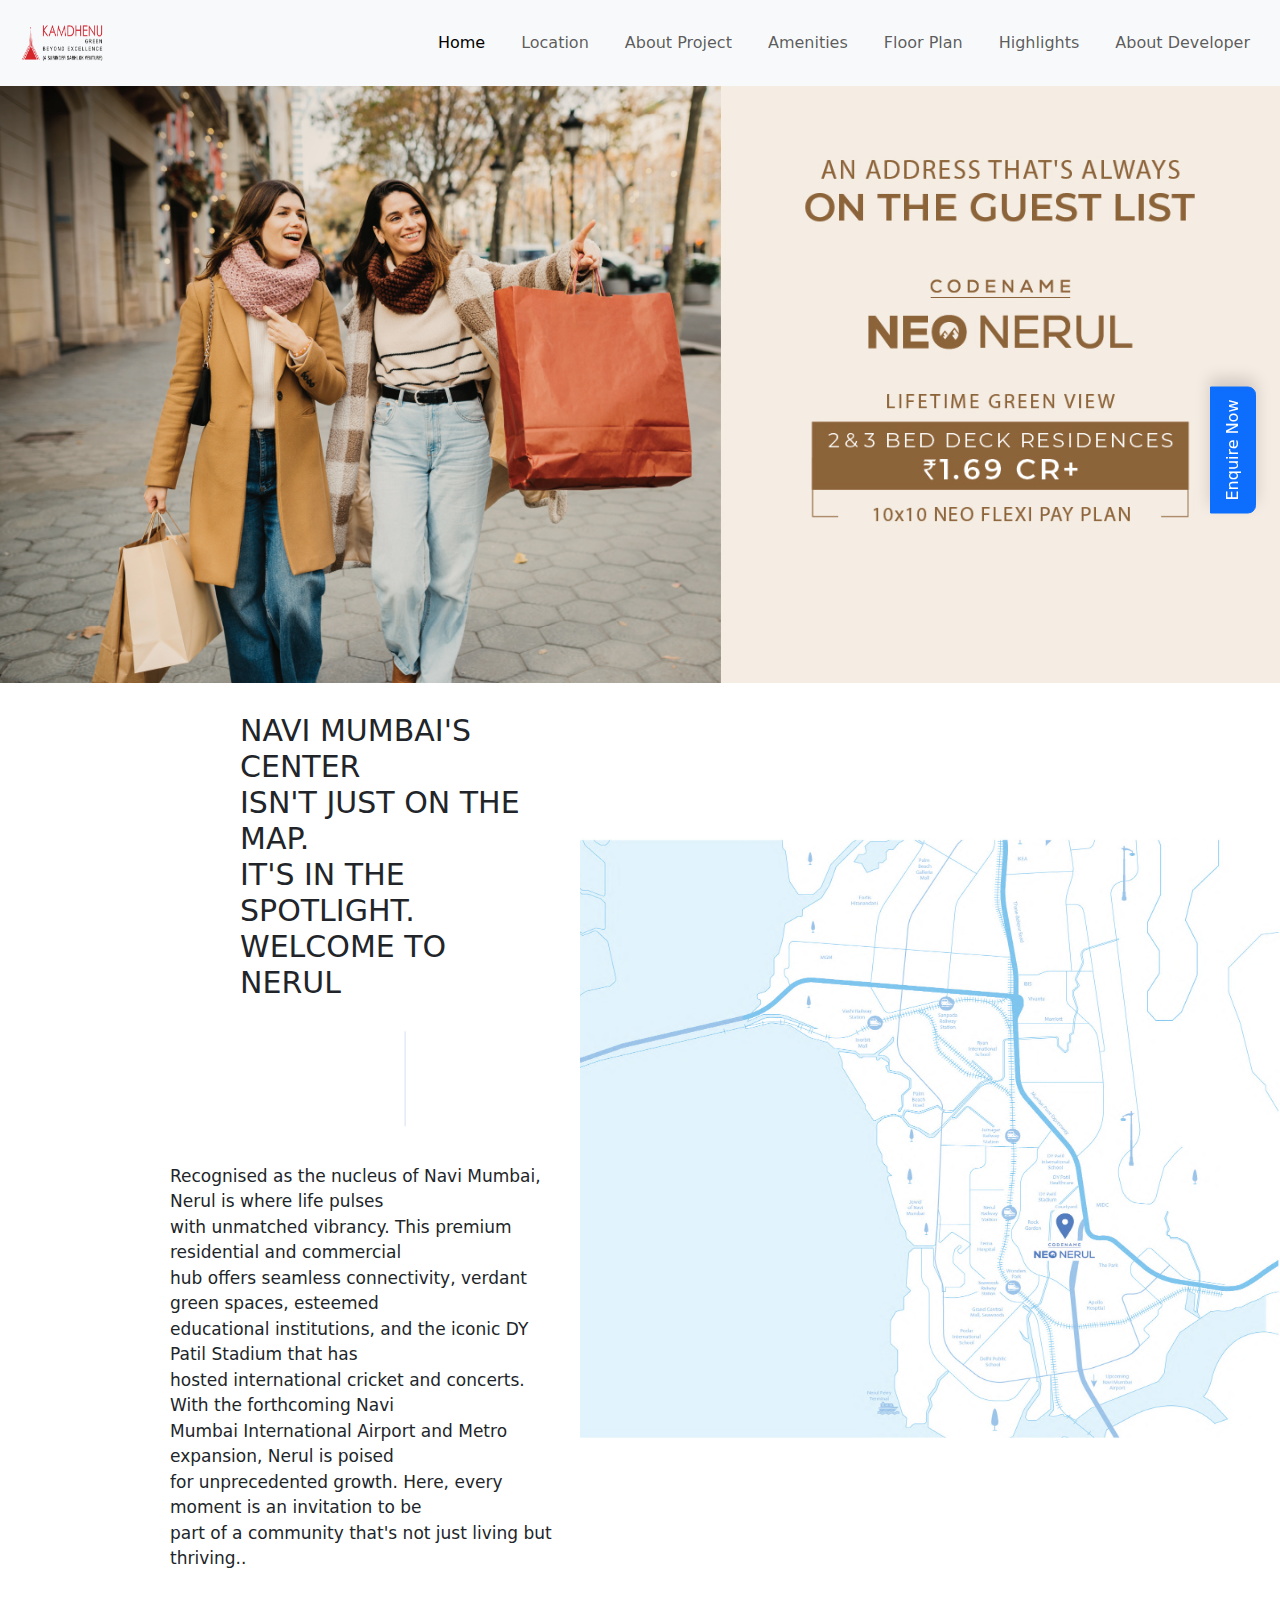
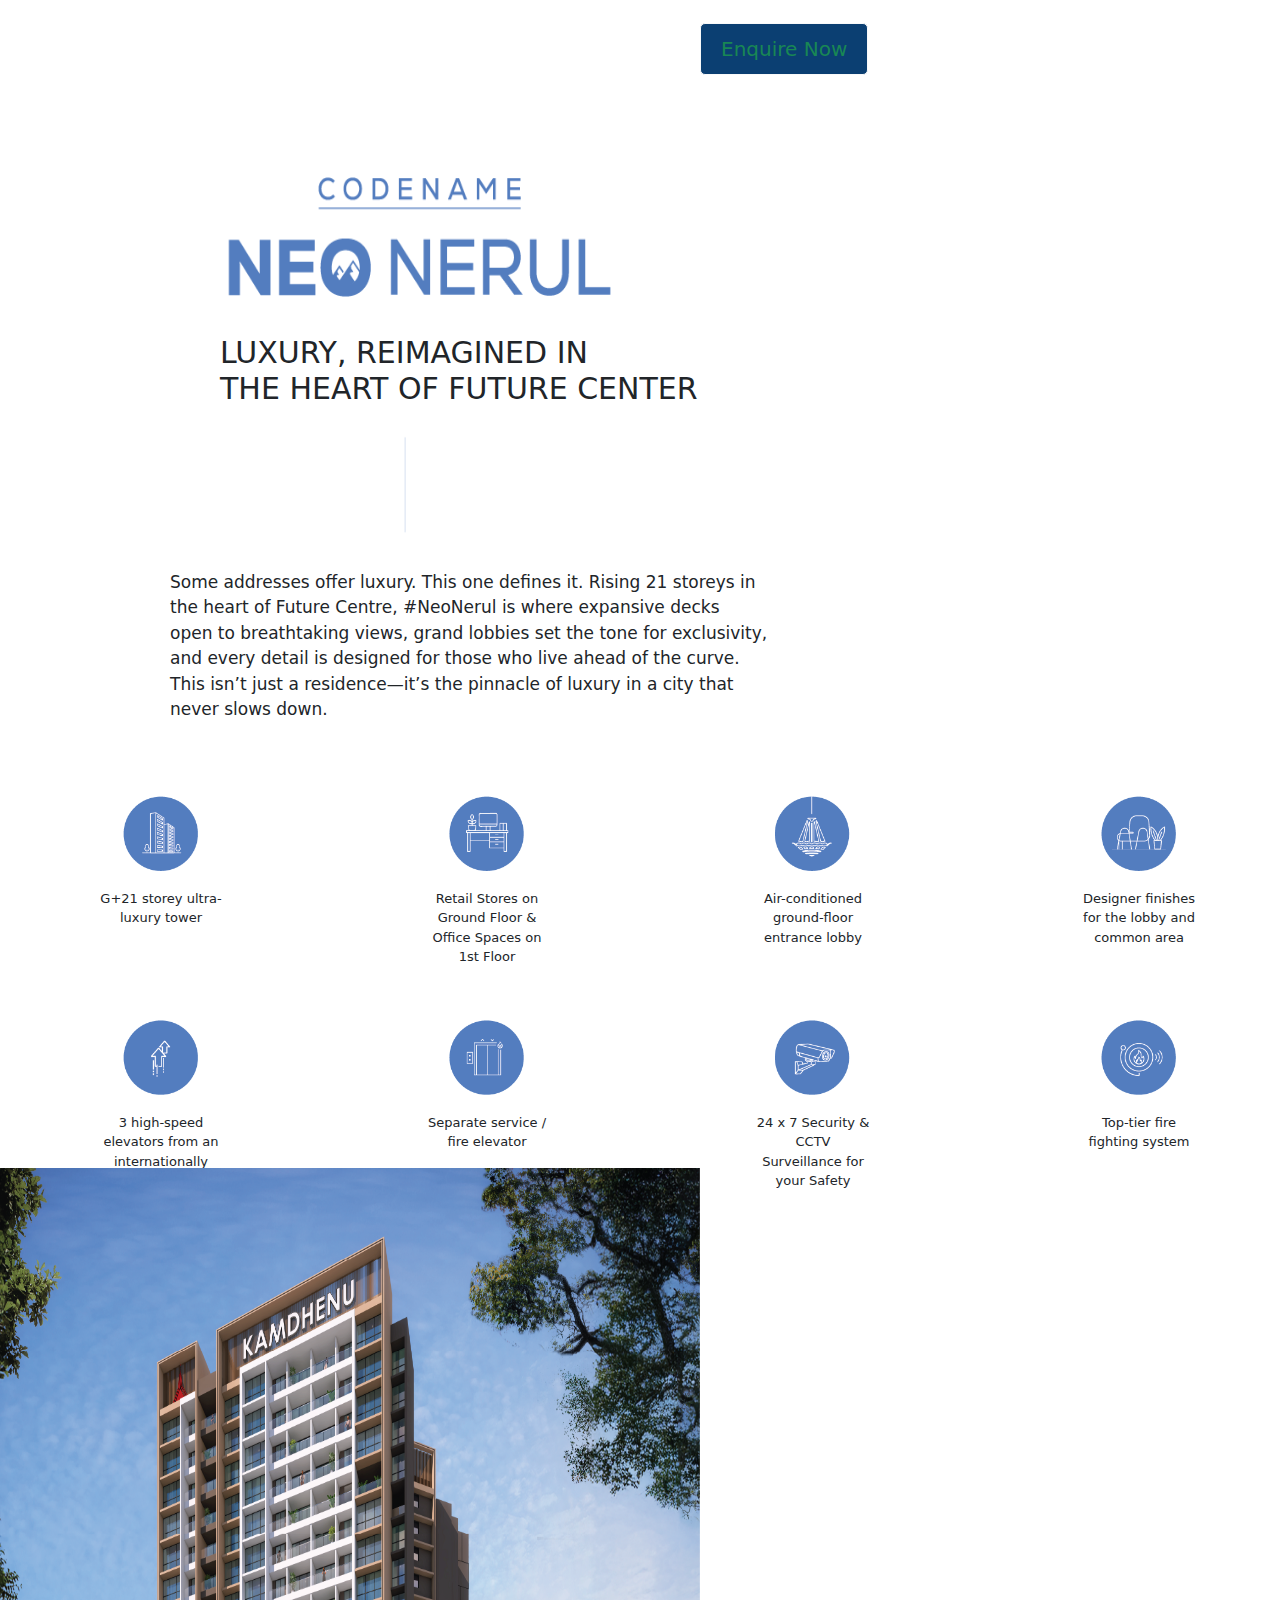
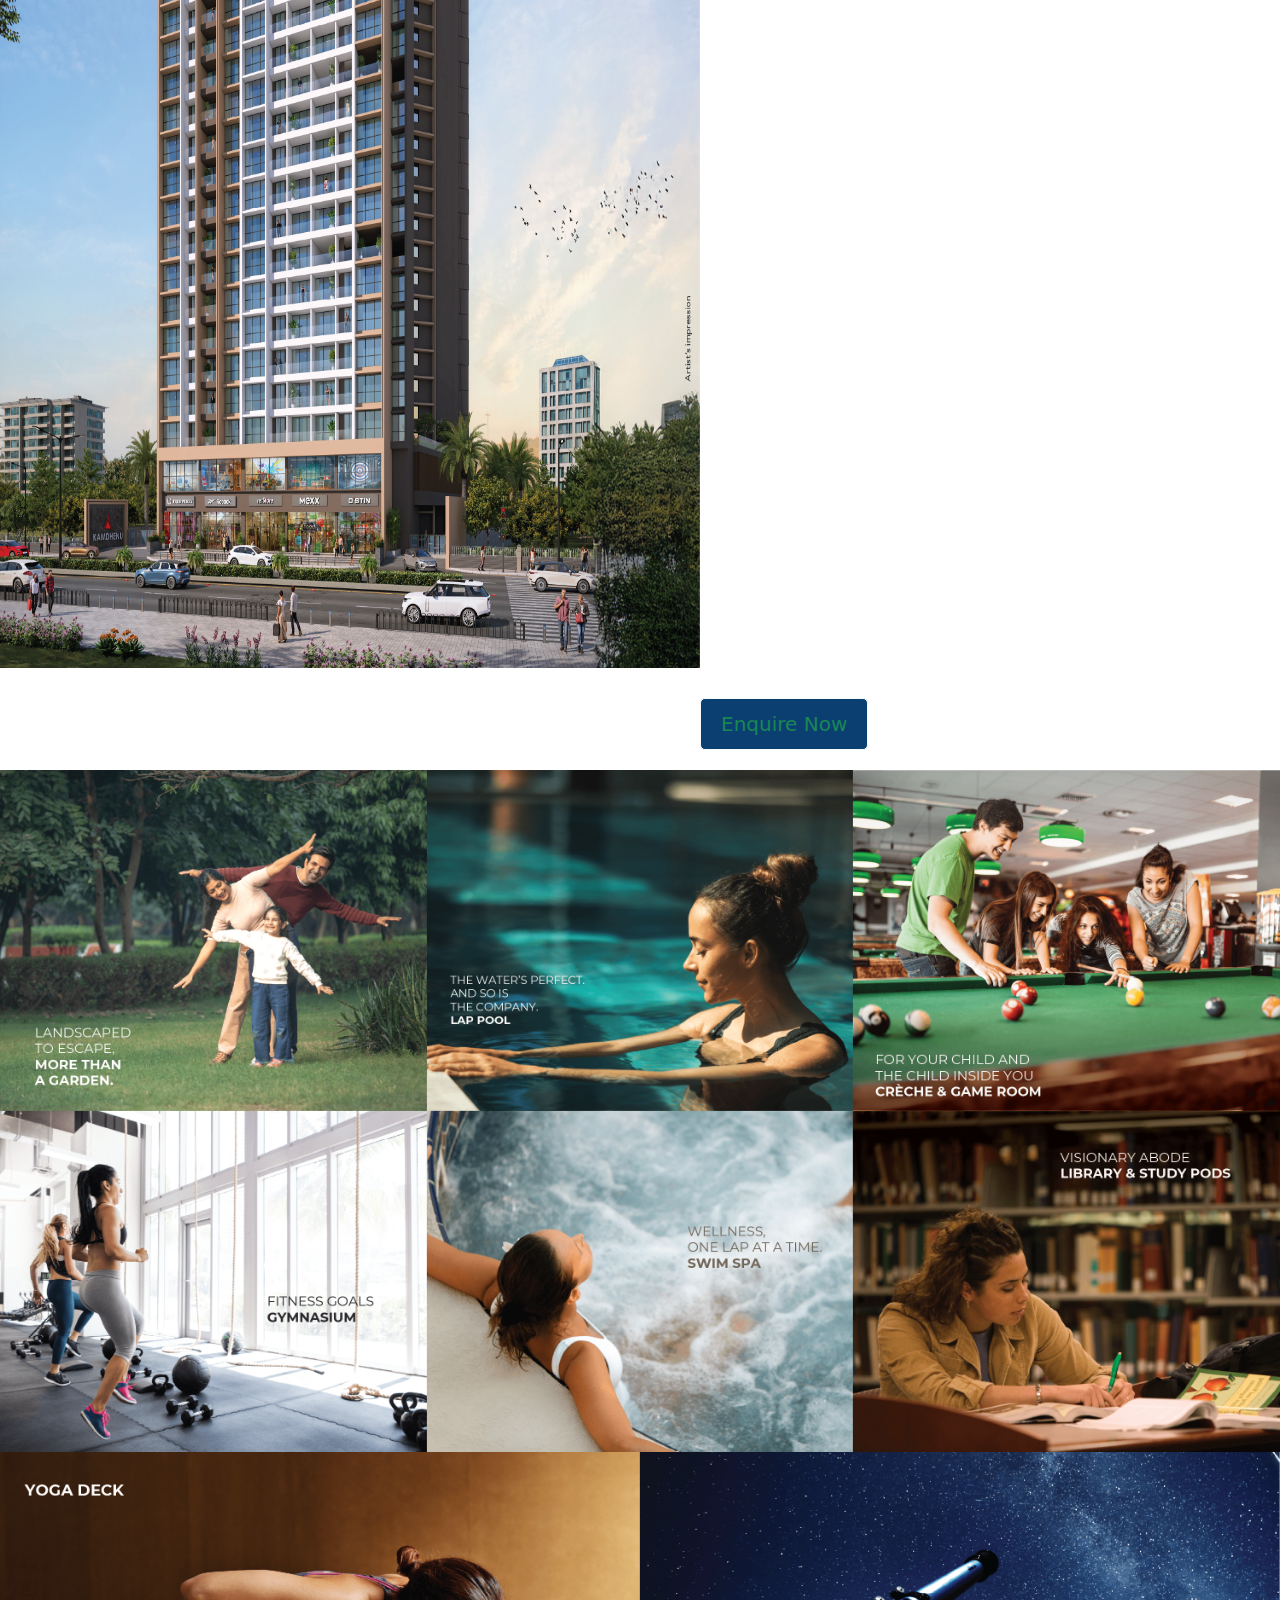
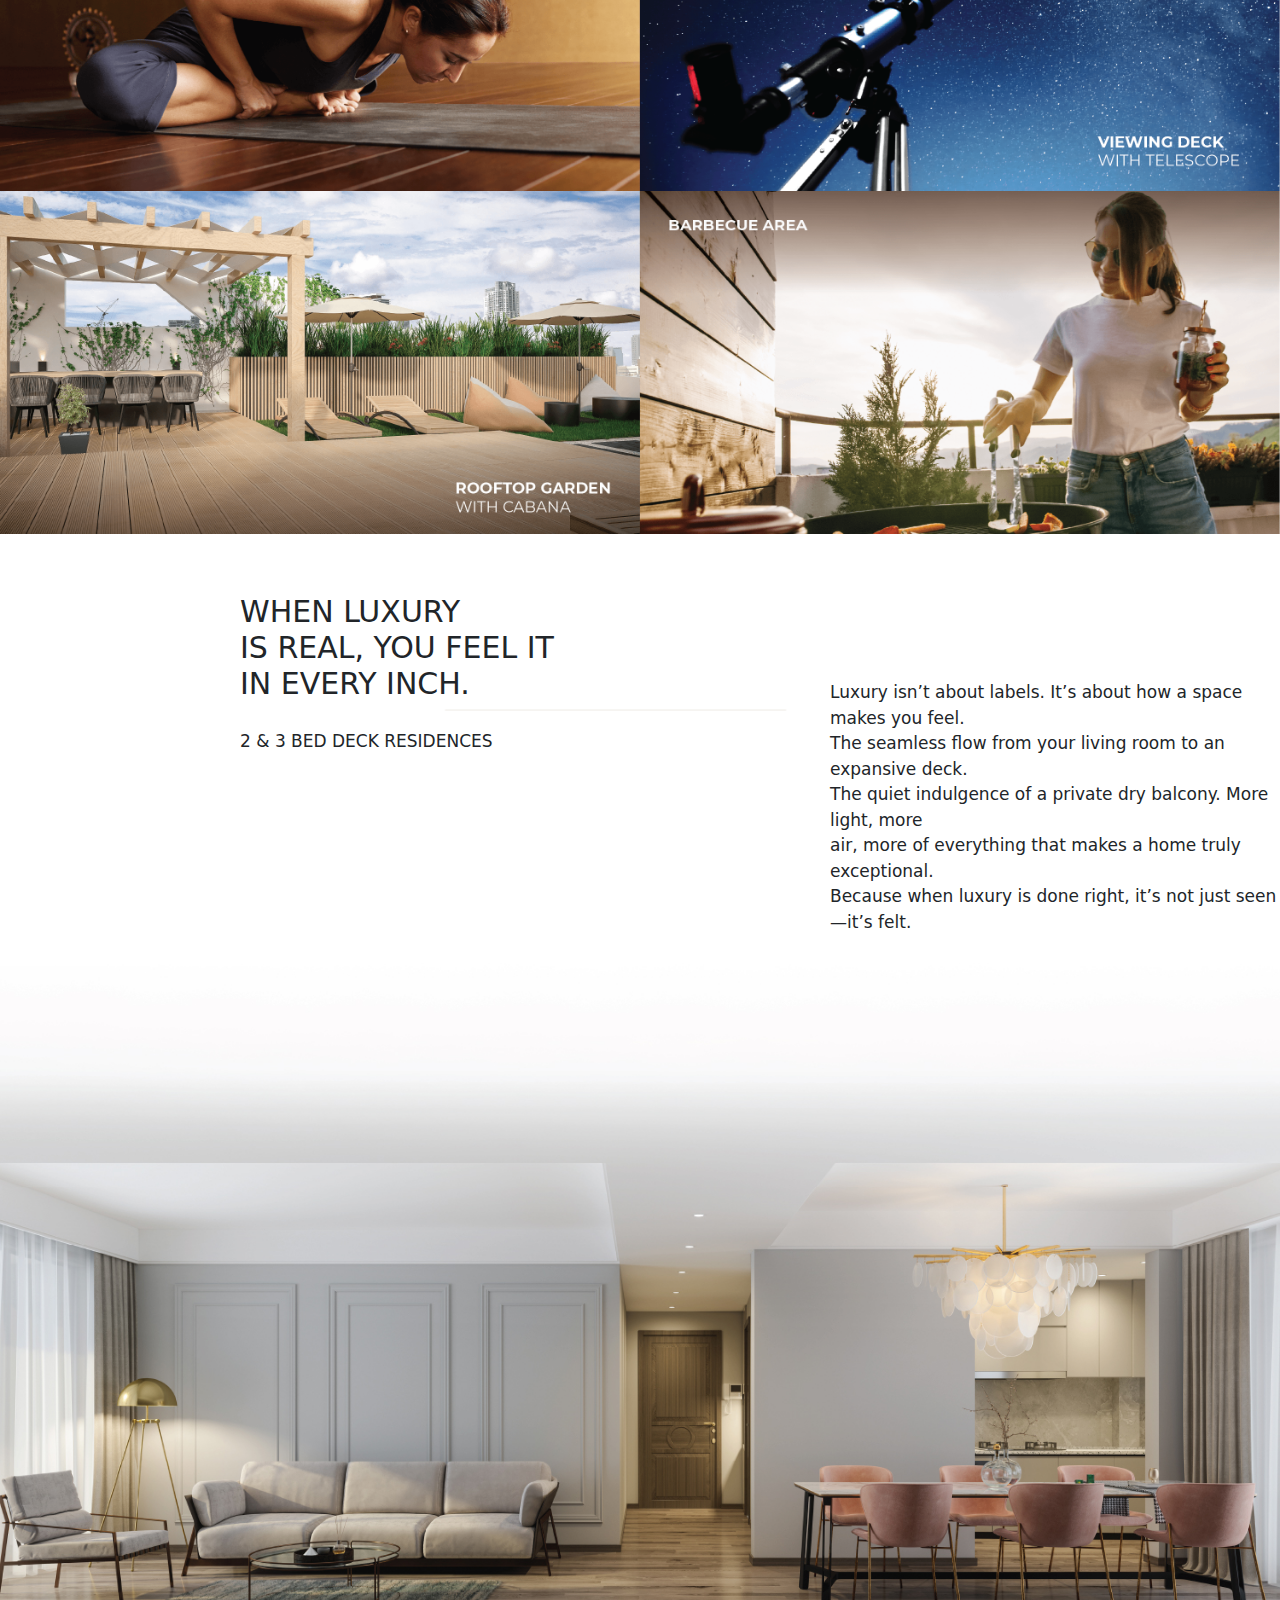
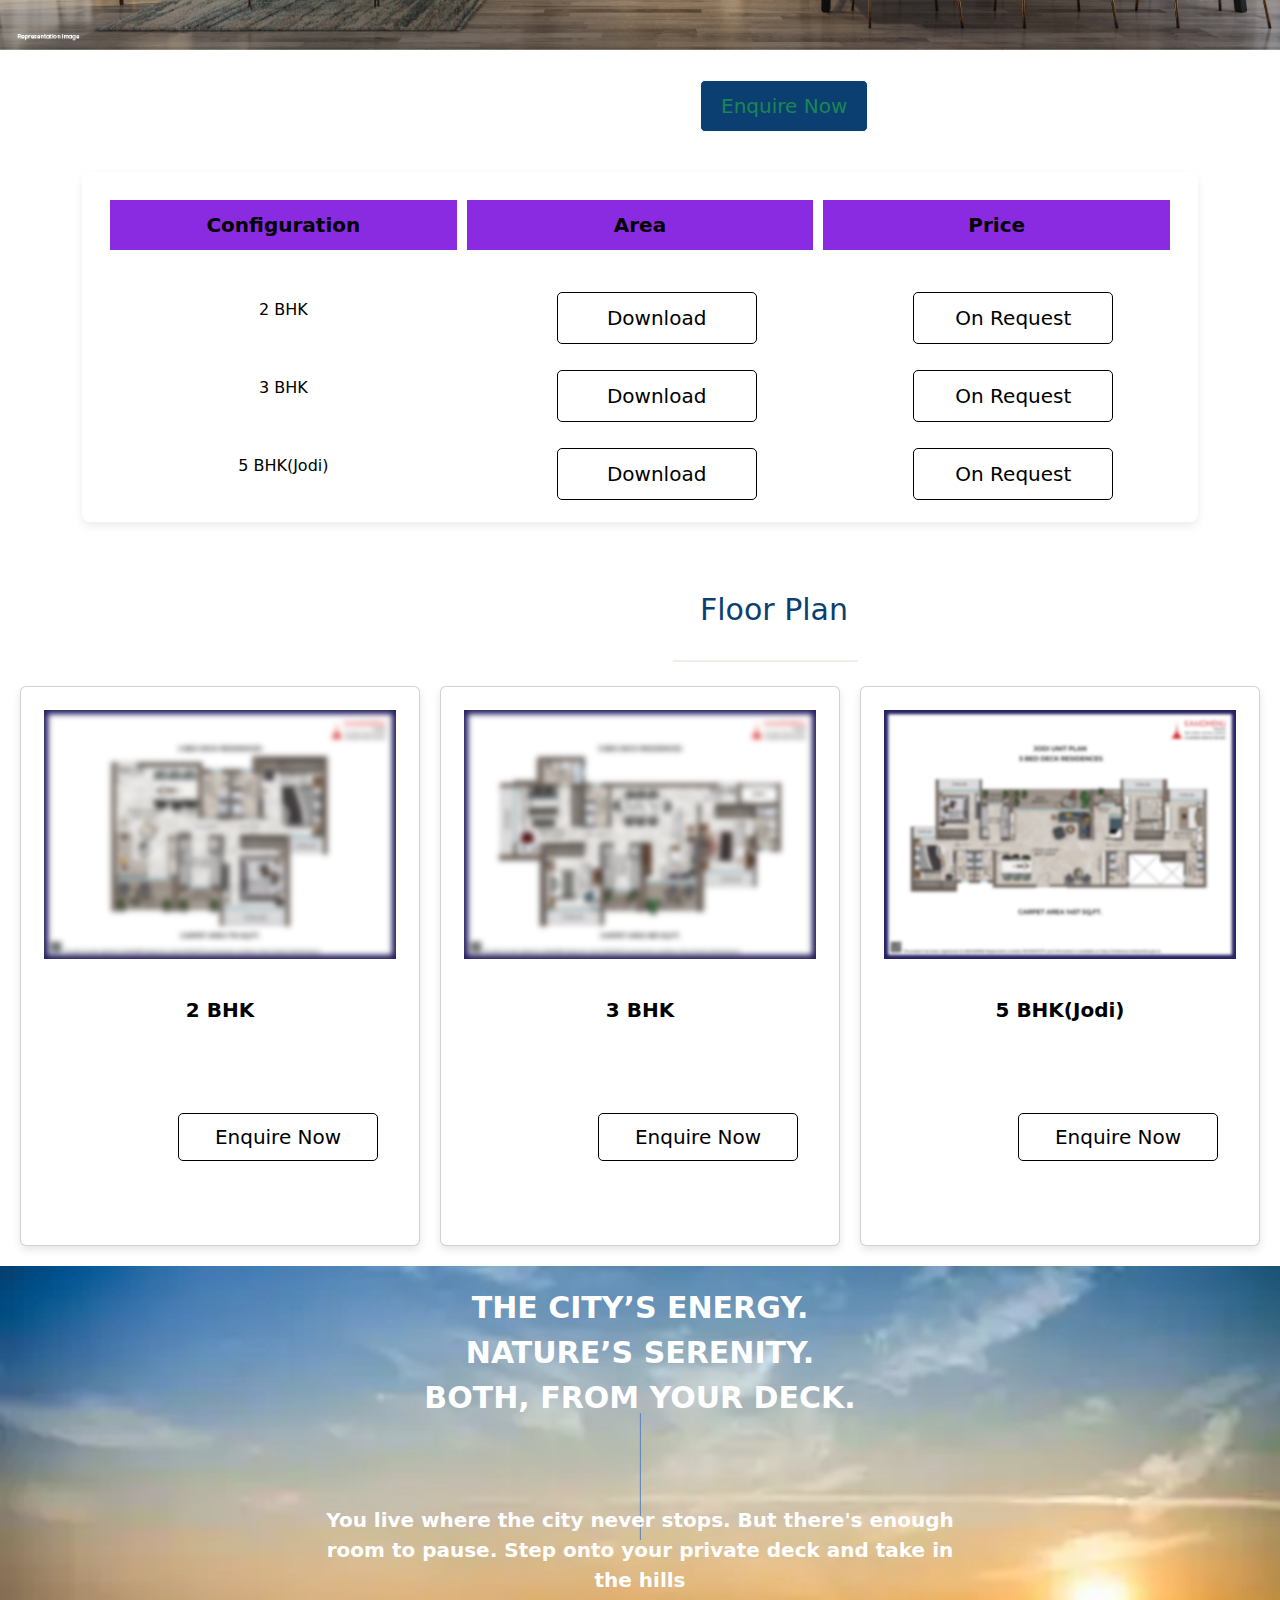
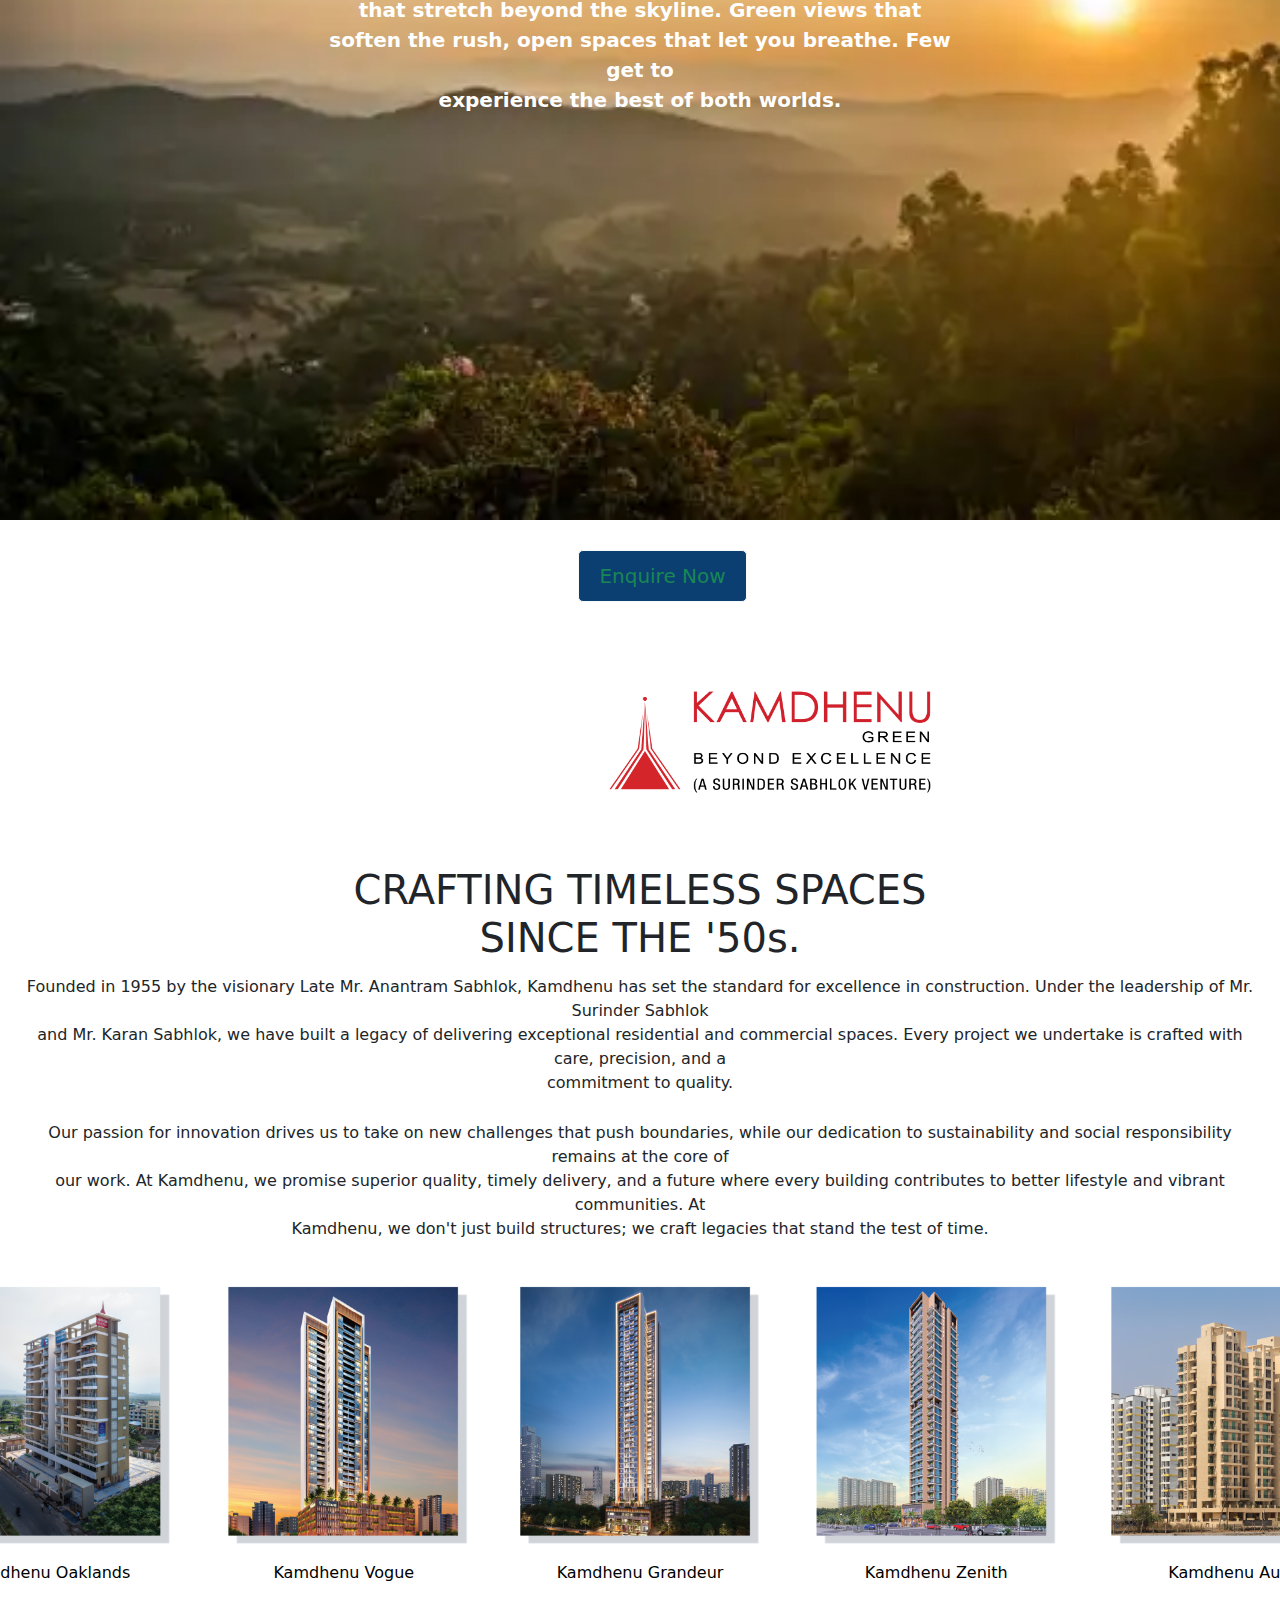
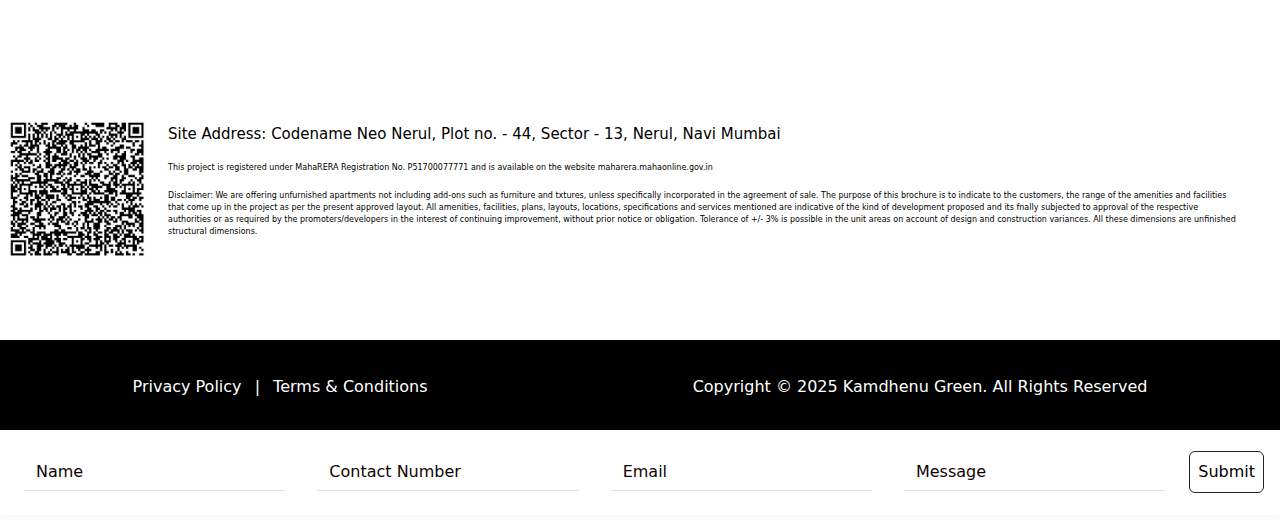
<file: index.html>
<!doctype html>
<html lang="en">
  <head>
    <meta charset="utf-8">
    <meta name="viewport" content="width=device-width, initial-scale=1">
    <title>Neo Neru</title>
    <link rel="stylesheet" href="style.css">
    <link href="https://cdn.jsdelivr.net/npm/bootstrap@5.3.3/dist/css/bootstrap.min.css" rel="stylesheet" integrity="sha384-QWTKZyjpPEjISv5WaRU9OFeRpok6YctnYmDr5pNlyT2bRjXh0JMhjY6hW+ALEwIH" crossorigin="anonymous">
  </head>
  <body>
    <!-- <nav class="navbar navbar-expand-lg bg-body-tertiary"> -->
      <nav class="navbar navbar-expand-lg bg-body-tertiary fixed-top"> 
        <div class="container-fluid">
          <!-- <a class="navbar-brand" href="#">Navbar</a> -->
           <img src="./assest/logo.png" alt="Logo" height="70px" width="100px">
          <button class="navbar-toggler" type="button" data-bs-toggle="collapse" data-bs-target="#navbarNavAltMarkup" aria-controls="navbarNavAltMarkup" aria-expanded="false" aria-label="Toggle navigation">
            <span class="navbar-toggler-icon"></span>
          </button>
          <div class="collapse navbar-collapse" id="navbarNavAltMarkup">
            <div class="navbar-nav">
              <a class="nav-link active" aria-current="page" href="#">Home</a>
              <a class="nav-link" href="#">Location</a>
              <a class="nav-link" href="#">About Project</a>
              <a class="nav-link" href="#">Amenities</a>
              <a class="nav-link" href="#">Floor Plan</a>
              <a class="nav-link" href="#">Highlights</a>
              <a class="nav-link" href="#">About Developer</a>
            </div>
          </div>
        </div>
      </nav>
      <div class="banner">
        <img src="./assest/banner.jpg" alt="banner" width="100%">
      </div>
      <div class="map">
        <div class="row align-items-center">
          <div class="col">
            <h4>NAVI MUMBAI'S CENTER <br>
              ISN'T JUST ON THE MAP. <br>
              IT'S IN THE SPOTLIGHT. <br>
              WELCOME TO NERUL</h4>
          <img src="./assest/white-line.png" alt="" height="100px" width="50px">
            <p>Recognised as the nucleus of Navi Mumbai, Nerul is where life pulses  <br> with unmatched vibrancy. This premium residential and commercial <br> hub offers seamless connectivity, verdant green spaces, esteemed <br> educational institutions, and the iconic DY Patil Stadium that has <br> hosted international cricket and concerts. With the forthcoming Navi <br> Mumbai International Airport and Metro expansion, Nerul is poised <br> for unprecedented growth. Here, every moment is an invitation to be <br>part of a community that's not just living but thriving..</p>
          </div>
          <div class="col-auto">
            <img src="./assest/map.jpg" alt="map" height="600px" width="700px">
          </div>
        </div>
        <button class="btn btn-outline-success" type="submit">Enquire Now</button >
      </div>
      <div class="building">
      <div class="row align-items-center">
        <div class="col">
          <img class="neo" src="./assest/neo.png" alt="" height="150px" width="400px">
          <h4 class="headeing">LUXURY, REIMAGINED IN <br>
            THE HEART OF FUTURE CENTER</h4>
          <img src="./assest/white-line.png" alt="" height="100px" width="50px">
          <p>Some addresses offer luxury. This one defines it. Rising 21 storeys in <br>  the heart of Future Centre, #NeoNerul is where expansive decks  <br> open to breathtaking views, grand lobbies set the tone for exclusivity, <br>  and every detail is designed for those who live ahead of the curve. <br>  This isn’t just a residence—it’s the pinnacle of luxury in a city that <br>  never slows down.</p>
          <div class="row text-center">
            <div class="col-3 mb-4">
              <img src="./assest/i1.png" alt="Image 1" class="img-fluid">
              <p>G+21 storey ultra-<br>luxury tower</p>
            </div>
            <div class="col-3 mb-4">
              <img src="./assest/i2.png" alt="Image 2" class="img-fluid">
              <p>Retail Stores on <br> Ground Floor & <br> Office Spaces on <br> 1st Floor</p>
            </div>
            <div class="col-3 mb-4">
              <img src="./assest/i3.png" alt="Image 3" class="img-fluid">
              <p>Air-conditioned <br> ground-floor <br> entrance lobby</p>
            </div>
            <div class="col-3 mb-4">
              <img src="./assest/i4.png" alt="Image 4" class="img-fluid">
              <p>Designer finishes <br> for the lobby and <br> common area</p>
            </div>
            <div class="col-3">
              <img src="./assest/i5.png" alt="Image 5" class="img-fluid">
              <p>3 high-speed <br> elevators from an <br> internationally <br>renowned brand</p>
            </div>
            <div class="col-3">
              <img src="./assest/i6.png" alt="Image 6" class="img-fluid">
              <p>Separate service / <br> fire elevator</p>
            </div>
            <div class="col-3">
              <img src="./assest/i7.png" alt="Image 7" class="img-fluid">
              <p>24 x 7 Security & <br> CCTV <br> Surveillance for <br> your Safety</p>
            </div>
            <div class="col-3">
              <img src="./assest/i8.png" alt="Image 8" class="img-fluid">
              <p>Top-tier fire <br> fighting system </p>
            </div>
          </div>
        </div>
        <div class="col-auto">
          <img src="./assest/building.png" alt="Image" height="1100px" width="700px">
        </div>
      </div>
      <button class="btn btn-outline-success" type="submit">Enquire Now</button >
      </div>
      <div class="imges">
        <div class="row text-center hover-effect g-0 m-0">
          <!-- First row: 3 images -->
          <div class="col-4  p-0 m-0">
            <img src="./assest/c1.png" alt="Image 1" class="img-fluid">
          </div>
          <div class="col-4  p-0 m-0">
            <img src="./assest/c2.png" alt="Image 2" class="img-fluid">
          </div>
          <div class="col-4  p-0 m-0">
            <img src="./assest/c3.png" alt="Image 3" class="img-fluid">
          </div>
          <!-- Second row: 3 images -->
          <div class="col-4  p-0 m-0">
            <img src="./assest/c4.png" alt="Image 4" class="img-fluid">
          </div>
          <div class="col-4  p-0 m-0">
            <img src="./assest/c5.png" alt="Image 5" class="img-fluid">
          </div>
          <div class="col-4  p-0 m-0">
            <img src="./assest/c6.png" alt="Image 6" class="img-fluid">
          </div>
        
          <!-- Third row: 2 images -->
          <div class="col-6  p-0 m-0">
            <img src="./assest/d1.png" alt="Image 7" class="img-fluid">
          </div>
          <div class="col-6  p-0 m-0">
            <img src="./assest/d2.png" alt="Image 8" class="img-fluid">
          </div>
        
          <!-- Fourth row: 2 images -->
          <div class="col-6  p-0 m-0">
            <img src="./assest/d3.png" alt="Image 9" class="img-fluid">
          </div>
          <div class="col-6  p-0 m-0"> 
            <img src="./assest/d4.png" alt="Image 10" class="img-fluid">
          </div>
        </div>
      </div>
      <div class="floor">
      <div class="text">
        <h4>WHEN LUXURY <br>
          IS REAL, YOU FEEL IT <br>
          IN EVERY INCH.</h4>
          <img src="./assest/gold-line.png" alt="" height="10px" width="350px">
          <p class="p1">2 & 3 BED DECK RESIDENCES</p>
          <p>Luxury isn’t about labels. It’s about how a space makes you feel. <br> The seamless flow from your living room to an expansive deck. <br>The quiet indulgence of a private dry balcony. More light, more <br>air, more of everything that makes a home truly exceptional. <br> Because when luxury is done right, it’s not just seen—it’s felt.</p>
      </div>
      <div class="hall">
        <img src="./assest/img2-desk.jpg" alt="hall" width="100%">
      </div>
      <button class="btn btn-outline-success" type="submit">Enquire Now</button >
      </div>
      <div class="table">
      <div class="container">
        <div class="table-card">
          <div class="headingdata">
            <p>Configuration</p>
            <p>Area</p>
            <p>Price</p>
          </div>
          <div class="datadata">
            <p>2 BHK</p>
            <button class="btn btn-outline-success" type="submit">Download</button >
              <button class="btn btn-outline-success" type="submit">On Request</button >
          </div>
          <div class="datadata">
            <p>3 BHK</p>
            <button class="btn btn-outline-success" type="submit">Download</button >
            <button class="btn btn-outline-success" type="submit">On Request</button >

          </div>
          <div class="datadata">
            <p>5 BHK(Jodi)</p>
            <button class="btn btn-outline-success" type="submit">Download</button >
              <button class="btn btn-outline-success" type="submit">On Request</button >
          </div>
        </div>
      </div>
      <div class="plan">
        <h3>Floor Plan</h3>
        <img src="./assest/gold-line.png" alt="" height="10px" width="190px">
      </div>
      <div class="card-container">
        <!-- <h3>Floor Plan</h3> -->
        <!-- Card 1 -->
        <div class="card">
          <img src="./assest/2bhk.png" alt="Image 1">
          <p>2 BHK</p>
          <button class="btn btn-outline-success" type="submit">Enquire Now</button >
        </div>
      
        <!-- Card 2 -->
        <div class="card">
          <img src="./assest/3bhk.png" alt="Image 2">
          <p>3 BHK</p>
          <button class="btn btn-outline-success" type="submit">Enquire Now</button >
        </div>
      
        <!-- Card 3 -->
        <div class="card">
          <img src="./assest/Jodi.png" alt="Image 3">
          <p>5 BHK(Jodi)</p>
          <button class="btn btn-outline-success" type="submit">Enquire Now</button >
        </div>
      </div>
      <div class="textimg">
        <img src="./assest/Rajas-Seat-Coorg-Madikeri-3.webp" alt="" width="100%">
        <div class="text">
          THE CITY’S ENERGY. <br>
            NATURE’S SERENITY. <br> BOTH, FROM YOUR DECK.
          </div>
            <div class="textimg2">
              <img src="./assest/white-line.png" class="img-fluid bg-transparent" alt="Logo">
            </div>
            <div class="textpar">
            You live where the city never stops. But there's enough room to pause. Step onto your private deck and take in the hills  <br> that stretch beyond the skyline. Green views that soften the rush, open spaces that let you breathe. Few get to<br> experience the best of both worlds.
          </div>
          <button class="btn btn-outline-success" type="submit">Enquire Now</button >
        </div>
      <div class="logo">
        <img src="./assest/logo.png" alt="logo">
      </div>
      <div class="text-center p-4">
        <!-- Line 1 -->
        <h1>CRAFTING TIMELESS SPACES <br>
          SINCE THE '50s.</h1>
      
        <!-- Line 2 -->
        <p>Founded in 1955 by the visionary Late Mr. Anantram Sabhlok, Kamdhenu has set the standard for excellence in construction. Under the leadership of Mr. Surinder Sabhlok <br> and Mr. Karan Sabhlok, we have built a legacy of delivering exceptional residential and commercial spaces. Every project we undertake is crafted with care, precision, and a <br> commitment to quality.</p>
      
        <!-- Line 3 -->
        <p>Our passion for innovation drives us to take on new challenges that push boundaries, while our dedication to sustainability and social responsibility remains at the core of <br> our work. At Kamdhenu, we promise superior quality, timely delivery, and a future where every building contributes to better lifestyle and vibrant communities. At <br> Kamdhenu, we don't just build structures; we craft legacies that stand the test of time.</p>
      
        <!-- Line 4 flex-wrap -->
        <div class="d-flex justify-content-center gap-4 mt-4 ">
          <!-- Person 1 -->
          <div class="imges">
            <img src="./assest/e1.png" class="mb-2" alt="Person 1" >
            <p>Kamdhenu Oaklands</p>
          </div>
      
          <!-- Person 2 -->
          <div class="imges">
            <img src="./assest/e2.png" class=" mb-2" alt="Person 2">
            <p>Kamdhenu Vogue</p>
          </div>
      
          <!-- Person 3 -->
          <div class="imges">
            <img src="./assest/e3.png" class=" mb-2" alt="Person 3">
            <p>Kamdhenu Grandeur</p>
          </div>
      
          <!-- Person 4 -->
          <div class="imges">
            <img src="./assest/e4.png" class=" mb-2" alt="Person 4">
            <p>Kamdhenu Zenith</p>
          </div>
      
          <!-- Person 5 -->
          <div class="imges">
            <img src="./assest/e5.png" class=" mb-2" alt="Person 5">
            <p>Kamdhenu Aura</p>
          </div>
        </div>
      </div>
      <div class="container my-5">
        <div class="row align-items-center">
          <!-- Left Side Image -->
          <div class="col-md-6 text-center mb-4 mb-md-0">
            <img src="./assest/qr.jpg" class="img-fluid rounded" alt="Left Side Image" >
          </div>
      
          <!-- Right Side Text -->
          <div class="col-md-6">
            <div class="text-section">
              <!-- First P with horizontal lines -->
              <!-- <div class="position-relative text-center mb-4"> -->
                <!-- <hr class="position-absolute top-50 start-0 w-25 translate-middle-y"> -->
                <p class="firstp">Site Address: Codename Neo Nerul, Plot no. - 44, Sector - 13, Nerul, Navi Mumbai</p>
                <!-- <hr class="position-absolute top-50 end-0 w-25 translate-middle-y">class="d-inline-block px-3 mb-0" -->
              <!-- </div> -->
      
              <!-- Second P -->
              <p>This project is registered under MahaRERA Registration No. P51700077771 and is available on the website maharera.mahaonline.gov.in</p>
      
              <!-- Third P -->
              <p>Disclaimer: We are offering unfurnished apartments not including add-ons such as furniture and txtures, unless specifically incorporated in the agreement of sale. The purpose of this brochure is to indicate to the customers, the range of the amenities and facilities <br> that come up in the project as per the present approved layout. All amenities, facilities, plans, layouts, locations, specifications and services mentioned are indicative of the kind of development proposed and its fnally subjected to approval of the respective <br> authorities or as required by the promoters/developers in the interest of continuing improvement, without prior notice or obligation. Tolerance of +/- 3% is possible in the unit areas on account of design and construction variances. All these dimensions are unfinished <br> structural dimensions.</p>
            </div>
          </div>
        </div>
      </div>
      <div class="fotp">
        <p>Privacy Policy  |  Terms & Conditions</p>
        <p>Copyright © 2025 Kamdhenu Green. All Rights Reserved</p>
      </div>
      
<div class="sticky-footer-form">
  <form class="d-flex align-items-center gap-3 flex-wrap p-3">
    <!-- Name Input -->
    <div class="flex-grow-1">
      <input type="text" class="form-control border-0 border-bottom rounded-0" placeholder="Name">
    </div>

    <!-- Contact Number Input -->
    <div class="flex-grow-1">
      <input type="text" class="form-control border-0 border-bottom rounded-0" placeholder="Contact Number">
    </div>

    <!-- Email Input -->
    <div class="flex-grow-1">
      <input type="email" class="form-control border-0 border-bottom rounded-0" placeholder="Email">
    </div>

    <!-- Message Input -->
    <div class="flex-grow-1">
      <input type="text" class="form-control border-0 border-bottom rounded-0" placeholder="Message">
    </div>

    <!-- Submit Button -->
    <button type="submit" class="btn btn-dark">Submit</button>
  </form>
</div>
<div class="right-sticky-container">
  <button class="btn btn-primary btn-vertical shadow">Enquire Now</button>
</div>
    <script src="https://cdn.jsdelivr.net/npm/bootstrap@5.3.3/dist/js/bootstrap.bundle.min.js" integrity="sha384-YvpcrYf0tY3lHB60NNkmXc5s9fDVZLESaAA55NDzOxhy9GkcIdslK1eN7N6jIeHz" crossorigin="anonymous"></script>
  </body>
</html>
</file>
<file: style.css>
*{
    margin: 0;
    padding: 0;
}

.container-fluid .navbar-nav{
    margin-left: 400px;
}

.container-fluid .navbar-nav .nav-link{
    margin: 20px;
    font-size: 16px;
}
.container-fluid{
    position: sticky;
  top: 0;
  overflow: hidden;
}
.container-fluid img{
    margin-left: 70px;
}
.col h4{
  margin-top: 30px;
  margin-left: 240px;
  font-size: 30px;
}
.col img{
    margin-top: 20px;
    margin-left: 380px;
}
.col p{
    font-size: 17px;
    margin-top: 30px;
    margin-left: 170px;
}
.map button{
    margin-top: 30px;
    margin-left: 700px;
    background-color: #0b3f72;
    border: 1px solid #f8f9fa;
    border-radius: 5px;
    padding: 10px 20px;
    font-size: 20px;
}
.map button:hover{
    background-color: #f8f9fa;
    color: #0b3f72;
}
.building{
    margin-top: 20px;
}
.col .neo{
    margin-top: 60px;
    margin-left: 220px;
}
.col .headeing{
    /* margin-top: -250px; */
    margin-left: 220px;
    font-size: 30px;
}
.col-3{
    /* margin-top: 20px; */
    /* margin-left: 100px; */
    height: 200px;
    width: 50px;
}
.col-3 img{
    margin-top: 50px;
    padding: 0px;
    margin-left: 20px;
    height: 80px;
    width: 80px;
}
.col-3 p{
    margin-top: 10px;
    margin-left: 20px;
   font-size: 13px;
}
.building button{
    margin-top: 30px;
    margin-left: 700px;
    background-color: #0b3f72;
    border: 1px solid #f8f9fa;
    border-radius: 5px;
    padding: 10px 20px;
    font-size: 20px;
    margin-bottom: 20px;
}
.building button:hover{
    background-color: #f8f9fa;
    color: #0b3f72;
}
.imges{
    padding: 0px;
}
.col-4 img{
    padding: 0px;
}

.hover-effect img {
    transition: transform 0.3s ease, box-shadow 0.3s ease;
  }

  .hover-effect img:hover {
    transform: scale(1.05);
    box-shadow: 0 8px 16px rgba(0, 0, 0, 0.2);
  }

.floor .text h4{
    margin-top: 60px;
    margin-left: 240px;
    font-size: 30px;
     
}
.text img{
    margin-top: -25px;
    margin-left: 440px;
}
.floor .text .p1{
    font-size: 17px;
    margin-top: -10px;
    margin-left: 240px;
}
.floor .text p{
    font-size: 17px;
    margin-top: -100px;
    margin-left:830px;
}
.hall img{
    margin: 0px;
}
.floor button{
    margin-top: 30px;
    margin-left: 700px;
    background-color: #0b3f72;
    border: 1px solid #f8f9fa;
    border-radius: 5px;
    padding: 10px 20px;
    font-size: 20px;
    margin-bottom: 20px;
}
.floor button:hover{
    background-color: #f8f9fa;
    color: #0b3f72;
}
 .container {
    display: flex;
    justify-content: center;
    padding: 20px;
  }

  .table-card {
    height: 350px;
    background: #fff;
    border-radius: 8px;
    box-shadow: 0 4px 8px rgba(0, 0, 0, 0.08);
    padding: 20px;
    width: 1200px;
  }

  .headingdata, .datadata {
    display: grid;
    grid-template-columns: repeat(3, 1fr);
    text-align: center;
    gap: 10px;
    margin-bottom: 10px;
    align-items: center;
  }

  .headingdata p {
    background-color: blueviolet;
    font-weight: bold;
    font-size: 20px;
    height: 50px;
    padding: 10px;
  }

  p {
    margin: 0;
    padding: 5px 0;
  }


.datadata button{
    cursor: pointer;
    color: black;
    background-color: #ffffff;
    border: 1px solid #000000;
    border-radius: 5px;
    padding: 10px 20px;
    font-size: 20px;
    /* height: 50px; */
    width: 200px;  
    margin-left: 90px;
}  
button:hover {
    background-color: #f8f9fa;
    color: #0b3f72;
  }
.plan h3{
    margin-top: 50px;
    margin-left: 700px;
    font-size: 30px;
    color: #0b3f72;
}
.plan img{
    margin-top: 20px;
    margin-left: 670px;
}
  .card-container {
    display: flex;
    gap: 20px;
    justify-content: center;
    padding: 20px;
    height: 600px;
  }

  .card {
    background: #fff;
    border-radius: 8px;
    box-shadow: 0 4px 8px rgba(0,0,0,0.1);
    padding: 15px;
    text-align: center;
    width: 500px;
  }

  .card img {
    width: 100%;
    border-radius: 5px;
    margin-bottom: 10px;
  }

  .card p {
    font-weight: bold;
    margin: 10px 0;
    font-size: 20px;
  }

  .card button {
    cursor: pointer;
    color: black;
    background-color: #ffffff;
    border: 1px solid #000000;
    border-radius: 5px;
    padding: 10px 20px;
    font-size: 20px;
    /* height: 50px; */
    width: 200px;  
    margin-left: 142px;
    margin-top: 70px;
  }

  .card button:hover {
    background-color: #f8f9fa;
    color: #0b3f72;
  }
.textimg {
    position: relative;
    text-align: center;
    color: white;
}
.textimg .text{
    position: absolute;
    top: 9%;
    left: 50%;
    font-size: 30px;
    font-weight: bolder;
    transform: translate(-50%, -50%);
}
.textimg .textpar{
    position: absolute;
    top: 36%;
    left: 50%;
    transform: translate(-50%, -50%);
    font-size: 20px;
    font-weight: bold;
}
.textimg .textimg2{
    /* height: 100px; */
    position: absolute;
    top: 22%;
    left: 50%;
    transform: translate(-50%, -50%);
}
.textimg2 img{
    height: 150px;
}
.textimg button{
        margin-top: 30px;
        margin-left: 45px;
        background-color: #0b3f72;
        border: 1px solid #f8f9fa;
        border-radius: 5px;
        padding: 10px 20px;
        font-size: 20px;
        margin-bottom: 20px;
}
.textimg button:hover{
    background-color: #f8f9fa;
    color: #0b3f72;
}
.logo img{
    height: 200px;
    width: 400px;
    margin-top: 20px;
    margin-left: 570px;
}
.d-flex .imges img{
    height: 270px;
}
.container .img-fluid {
    height: 150px;
    width: 150px;
    margin-left: -800px;
}
.text-section p{
    margin-left: -480px;
    width: 1100px;
    font-size: 8px;
    padding: 0;
}
.text-section .firstp{
    font-size: 15px;
}
.fotp{
    height: 90px;
    background-color: #000000;
    padding-top: 30px;
    color: #fff;
    display: flex;
    justify-content: space-around;
}
.sticky-footer-form {
    bottom: 0;
    left: 0;
    width: 100%;
    background: white;
    box-shadow: 0 -2px 8px rgba(0, 0, 0, 0.1);
    z-index: 1050;
  }
   .sticky-footer-form input::placeholder {
    color: #0e0303; 
  } 
 
  /* General Styles */
* {
  margin: 0;
  padding: 0;
}

.container-fluid .navbar-nav {
  margin-left: auto; /* Center the navbar items */
}

.container-fluid .navbar-nav .nav-link {
  margin: 10px; /* Adjust margin for smaller screens */
  font-size: 16px;
}

.container-fluid {
  position: sticky;
  top: 0;
  overflow: hidden;
}

.container-fluid img {
  margin-left: auto; /* Center the logo */
}

.right-sticky-container {
  position: fixed;
  top: 50%;
  right: 0;
  transform: translateY(-50%);
  z-index: 1050;
}

.right-sticky-container .btn-vertical {
  writing-mode: vertical-rl;
  transform: rotate(180deg);
  border-radius: 8px 0 0 8px;
  text-align: center;
  padding: 12px 10px;
}
</file>
